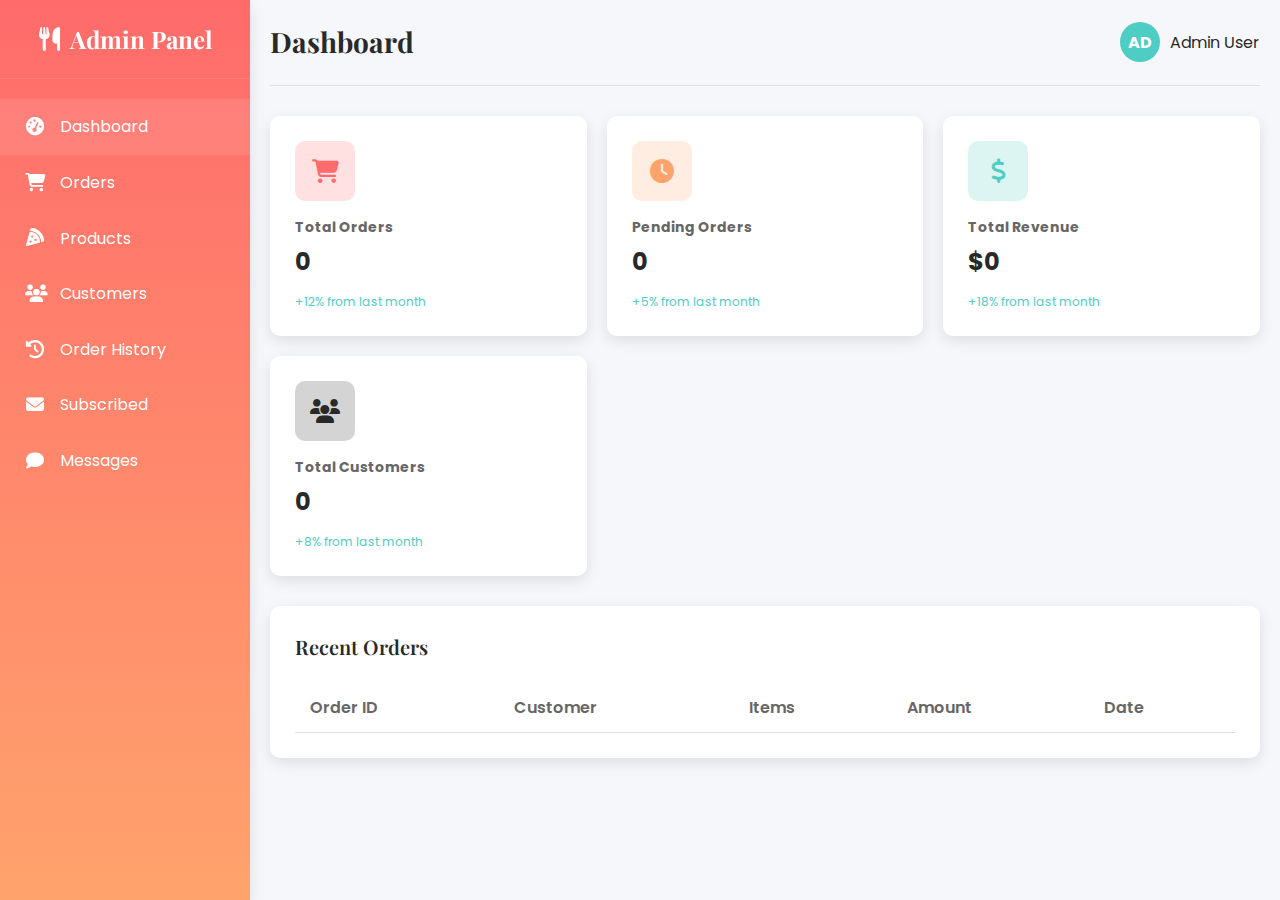
<file: admin.html>
<!DOCTYPE html>
<html lang="en">

<head>
    <meta charset="UTF-8">
    <meta name="viewport" content="width=device-width, initial-scale=1.0">
    <title>Admin Dashboard - Gourmet Delights</title>
    <link rel="stylesheet" href="stylesheets/admin.css">
    <link rel="stylesheet" href="https://cdnjs.cloudflare.com/ajax/libs/font-awesome/6.4.0/css/all.min.css">
    <link
        href="https://fonts.googleapis.com/css2?family=Poppins:wght@300;400;500;600;700&family=Playfair+Display:wght@400;700&display=swap"
        rel="stylesheet">
</head>

<body>
    <!-- Sidebar -->
    <div class="sidebar">
        <div class="sidebar-header">
            <h2><i class="fas fa-utensils"></i> <span>Admin Panel</span></h2>
        </div>
        <div class="sidebar-menu">
            <div class="menu-item active" data-page="dashboard">
                <i class="fas fa-tachometer-alt"></i>
                <span>Dashboard</span>
            </div>
            <div class="menu-item" data-page="orders">
                <i class="fas fa-shopping-cart"></i>
                <span>Orders</span>
            </div>
            <div class="menu-item" data-page="products">
                <i class="fas fa-pizza-slice"></i>
                <span>Products</span>
            </div>
            <div class="menu-item" data-page="customers">
                <i class="fas fa-users"></i>
                <span>Customers</span>
            </div>
            <div class="menu-item" data-page="order-history">
                <i class="fas fa-history"></i>
                <span>Order History</span>
            </div>

            <div class="menu-item" data-page="subscribed">
                <i class="fas fa-envelope"></i>
                <span>Subscribed</span>
            </div>

            <div class="menu-item" data-page="messages">
                <i class="fas fa-comment"></i>
                <span>Messages</span>
            </div>


        </div>
    </div>

    <!-- Main Content -->
    <div class="main-content">
        <!-- Header -->
        <div class="header">
            <h1 id="page-title">Dashboard</h1>
            <div class="user-info">
                <div class="user-avatar">AD</div>
                <span>Admin User</span>
            </div>
        </div>

        <!-- Dashboard Section -->
        <div id="dashboard" class="page-section active">
            <div class="dashboard-cards">
                <div class="card card-1">
                    <div class="card-icon">
                        <i class="fas fa-shopping-cart"></i>
                    </div>
                    <h3>Total Orders</h3>
                    <div class="value" id="total-orders">0</div>
                    <div class="change">+12% from last month</div>
                </div>
                <div class="card card-2">
                    <div class="card-icon">
                        <i class="fas fa-clock"></i>
                    </div>
                    <h3>Pending Orders</h3>
                    <div class="value" id="pending-orders">0</div>
                    <div class="change">+5% from last month</div>
                </div>
                <div class="card card-3">
                    <div class="card-icon">
                        <i class="fas fa-dollar-sign"></i>
                    </div>
                    <h3>Total Revenue</h3>
                    <div class="value" id="total-revenue">$0</div>
                    <div class="change">+18% from last month</div>
                </div>
                <div class="card card-4">
                    <div class="card-icon">
                        <i class="fas fa-users"></i>
                    </div>
                    <h3>Total Customers</h3>
                    <div class="value" id="total-customers">0</div>
                    <div class="change">+8% from last month</div>
                </div>
            </div>

            <div class="table-container">
                <div class="table-header">
                    <h3 class="table-title">Recent Orders</h3>
                </div>
                <table id="recent-orders-table">
                    <thead>
                        <tr>
                            <th>Order ID</th>
                            <th>Customer</th>
                            <th>Items</th>
                            <th>Amount</th>
                            <th>Date</th>
                 
                        </tr>
                    </thead>
                    <tbody>
                        <!-- Recent orders populated by JS -->
                    </tbody>
                </table>
            </div>
        </div>

        <!-- Orders Section -->
        <div id="orders" class="page-section">
            <div class="table-container">
                <div class="table-header">
                    <h3 class="table-title">All Orders</h3>
                    <div class="search-box">
                        <i class="fas fa-search"></i>
                        <input type="text" id="order-search" placeholder="Search orders...">
                    </div>
                </div>
                <table id="orders-table">
                    <thead>
                        <tr>
                            <th>Order num</th>
                            <th>Customer</th>
                            <th>Items</th>
                            <th>Amount</th>
                            <th>Date</th>
                            <th>Actions</th>
                        </tr>
                    </thead>
                    <tbody>
                        <!-- Orders populated by JS -->
                    </tbody>
                </table>
            </div>
        </div>

        <!-- Products Section -->
        <div id="products" class="page-section">
            <div class="table-container">
                <div class="table-header">
                    <h3 class="table-title">Menu Items</h3>
                    <div>
                        <div class="search-box">
                            <i class="fas fa-search"></i>
                            <input type="text" id="product-search" placeholder="Search products...">
                        </div>
                        <button class="btn btn-add" id="add-product-btn">
                            <i class="fas fa-plus"></i> Add Product
                        </button>
                    </div>
                </div>
                <table id="products-table">
                    <thead>
                        <tr>
                            <th>Name</th>
                            <th>Price</th>
                            <th>Category</th>
                            <th>Availability</th>
                            <th>Actions</th>
                        </tr>
                    </thead>
                    <tbody>
                        <!-- Products populated by JS -->
                    </tbody>
                </table>
            </div>
        </div>

        <!-- Customers Section -->
        <div id="customers" class="page-section">
            <div class="table-container">
                <div class="table-header">
                    <h3 class="table-title">Customers</h3>
                    <div class="search-box">
                        <i class="fas fa-search"></i>
                        <input type="text" id="customer-search" placeholder="Search customers...">
                    </div>
                </div>
                <table id="customers-table">
                    <thead>
                        <tr>
                            <th>Username</th>
                            <th>Email</th>
                            <th>Registration Date</th>
                            <th>Actions</th>
                        </tr>
                    </thead>
                    <tbody>
                        <!-- Customers populated by JS -->
                    </tbody>
                </table>
            </div>
        </div>
    </div>

    <!-- Product Modal -->
    <div class="modal" id="product-modal">
        <div class="modal-content">
            <div class="modal-header">
                <h3 class="modal-title" id="product-modal-title">Add Product</h3>
                <button class="close-modal">&times;</button>
            </div>
            <form id="product-form">
                <input type="hidden" id="product-id">
                <div class="form-group">
                    <label for="product-name">Product Name</label>
                    <input type="text" id="product-name" required>
                </div>
                <div class="form-group">
                    <label for="product-price">Price</label>
                    <input type="number" id="product-price" step="0.01" required>
                </div>
                <div class="form-group">
                    <label for="product-category">Category</label>
                    <select id="product-category" required>
                        <option value="">Select Category</option>
                        <option value="appetizers">Appetizers</option>
                        <option value="mains">Main Courses</option>
                        <option value="desserts">Desserts</option>
                        <option value="beverages">Beverages</option>
                    </select>
                </div>
                <div class="form-group">
                    <label for="product-description">Description</label>
                    <textarea id="product-description"></textarea>
                </div>
                <div class="form-group">
                    <label for="product-image">Image URL</label>
                    <input type="text" id="product-image">
                </div>
                <div class="form-group">
                    <label for="product-available">Availability</label>
                    <select id="product-available" required>
                        <option value="true">Available</option>
                        <option value="false">Not Available</option>
                    </select>
                </div>
                <div class="form-actions">
                    <button type="button" class="btn-secondary close-modal">Cancel</button>
                    <button type="submit" class="btn-primary">Save Product</button>
                </div>
            </form>
        </div>
    </div>

    <!-- Order History Section -->
    <div id="order-history" class="page-section" style="margin: 20px auto; max-width: 1200px;">
        <div class="table-container" style="border: 1px solid #ccc; padding: 15px; border-radius: 8px;">
            <div class="table-header">
                <h3 class="table-title">Order History</h3>
                <div class="search-box">
                    <i class="fas fa-search"></i>
                    <input type="text" id="order-history-search" placeholder="Search orders...">
                </div>
            </div>
            <table id="order-history-table">
                <thead>
                    <tr>
                        <th>Order Num</th>
                        <th>Customer</th>
                        <th>Items</th>
                        <th>Amount</th>
                        <th>Status</th>
                        <th>Date</th>

                    </tr>
                </thead>
                <tbody>
                    <!-- Order history populated by JS -->
                </tbody>
            </table>
        </div>
    </div>
    <!-- subscribed section  -->
    <div id="subscribed" class="page-section" style="margin: 20px auto; max-width: 1200px;">
        <div class="table-container" style="border: 1px solid #ccc; padding: 15px; border-radius: 8px;">
            <div class="table-header">
                <h3 class="table-title">Subscribed</h3>
                <div class="search-box">
                    <i class="fas fa-search"></i>
                    <input type="text" id="subscribed-search" placeholder="Search subscribers...">
                </div>
            </div>
            <table id="subscribed-table">
                <thead>
                    <tr>
                        <th>ID</th>
                        <th>Email</th>
                        <th>Subscription Date</th>
                        <TH>Delete</TH>
                    </tr>
                </thead>
                <tbody>
                    <!-- Subscribers populated by JS -->
                </tbody>
            </table>
        </div>
    </div>






    <!-- Order Details Modal -->
    <div class="modal" id="order-modal">
        <div class="modal-content">
            <div class="modal-header">
                <h3 class="modal-title">Order Details</h3>
                <button class="close-modal">&times;</button>
            </div>
            <div class="modal-body">
                <p><strong>Order ID:</strong> <span id="modal-order-id"></span></p>
                <p><strong>Customer:</strong> <span id="modal-customer"></span></p>
                <p><strong>Email:</strong> <span id="modal-email"></span></p>
                <p><strong>Phone:</strong> <span id="modal-phone"></span></p>
                <p><strong>Address:</strong> <span id="modal-address"></span></p>
                <p><strong>City:</strong> <span id="modal-city"></span></p>
                <p><strong>Instructions:</strong> <span id="modal-instructions"></span></p>
                <table id="modal-items-table">
                    <thead>
                        <tr>
                            <th>Item</th>
                            <th>Qty</th>
                            <th>Price</th>
                            <th>Image</th>
                        </tr>
                    </thead>
                    <tbody>
                        <!-- Items will populate here -->
                    </tbody>
                </table>
                <p><strong>Subtotal:</strong> $<span id="modal-subtotal"></span></p>
                <p><strong>Tax:</strong> $<span id="modal-tax"></span></p>
                <p><strong>Total:</strong> $<span id="modal-total"></span></p>
            </div>
            <div class="modal-footer">
                <button class="btn btn-accept" id="modal-accept-btn">Accept</button>
                <button class="btn btn-cancel" id="modal-reject-btn">Reject</button>
            </div>
        </div>
    </div>



    <div id="messages" class="page-section" style="margin: 20px auto; max-width: 1200px;">
        <div class="table-container" style="border: 1px solid #ccc; padding: 15px; border-radius: 8px;">
            <div class="table-header">
                <h3 class="table-title">Messages</h3>
            </div>
            <table id="messages-table">
                <thead>
                    <tr>
                        <th>ID</th>
                        <th>Name</th>
                        <th>Email</th>
                        <th>Date</th>
                        <th>Action</th>

                    </tr>
                </thead>
                <tbody>
                    <!-- Messages populated by JS -->
                </tbody>
            </table>
        </div>
    </div>

    <!-- Modal for Reading Message -->
    <div id="messageModal" class="modal">
        <div class="modal-content">
            <span id="closeMessageModal" class="close">&times;</span>
            <h3>Message Details</h3>
            <p><strong>Name:</strong> <span id="modalName"></span></p>
            <p><strong>Email:</strong> <span id="modalemail"></span></p>
            <p><strong>Message:</strong></p>
            <p id="modalMessage"></p>
        </div>
    </div>

    <style>
        .modal {
            display: none;
            position: fixed;
            top: 0;
            left: 0;
            width: 100%;
            height: 100%;
            background: rgba(0, 0, 0, 0.5);
            justify-content: center;
            align-items: center;
        }

        .modal.active {
            display: flex;
        }

        .modal-content {
            background: white;
            padding: 20px;
            border-radius: 8px;
            width: 400px;
            max-width: 90%;
            position: relative;
        }

        .close {
            position: absolute;
            top: 10px;
            right: 15px;
            cursor: pointer;
            font-size: 20px;
        }
    </style>




    <script src="JavaScripts/admin.js"></script>
</body>

</html>
</file>
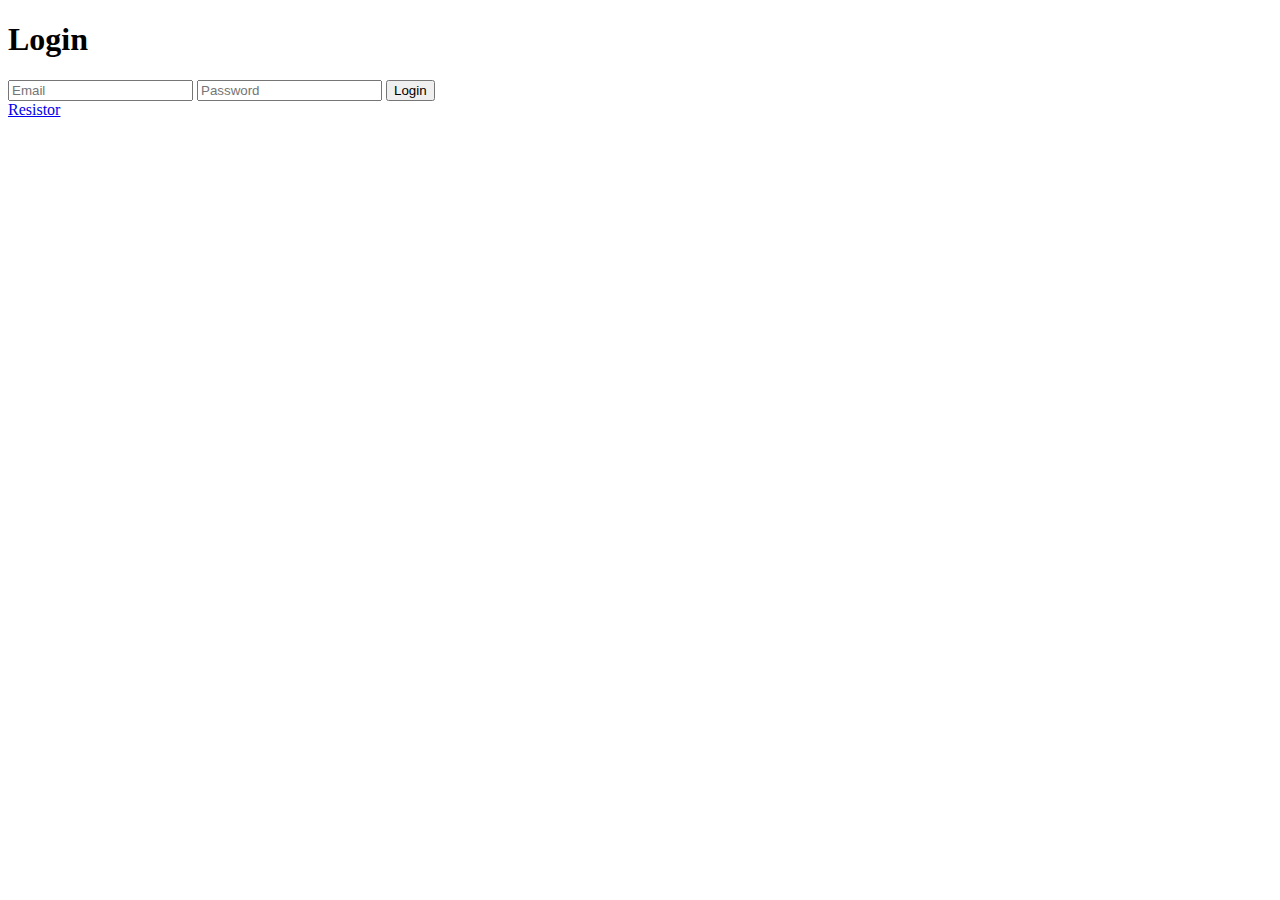
<file: login.html>
<!DOCTYPE html>
<html lang="en">
<head>
  <meta charset="UTF-8">
  <meta name="viewport" content="width=device-width, initial-scale=1.0">
  <title>Login Form</title>
</head>
<body>
  <h1>Login</h1>

  <form id="loginForm">
    <input 
      type="email" 
      id="email" 
      placeholder="Email" 
      required 
      autocomplete="email"
    />
    <input 
      type="password" 
      id="password" 
      placeholder="Password" 
      required 
      autocomplete="current-password"
    />
    <button type="submit">Login</button>
  </form>
  <a href="/register">Resistor</a>

<script>
document.getElementById("loginForm").addEventListener("submit", async (e) => {
  e.preventDefault();

  const email = document.getElementById("email").value;
  const password = document.getElementById("password").value;

  const res = await fetch("/api/login", {
    method: "POST",
    headers: { "Content-Type": "application/json" },
    body: JSON.stringify({ email, password })
  });

  const data = await res.json();

  if (res.ok) {
    // ✅ Save login info in localStorage
    localStorage.setItem("userId", data.userId);
    localStorage.setItem("username", data.username);

    alert("Login successful!");
    window.location.href = "index.html"; // redirect to home page
  } else {
    alert(data.error || "Invalid email or password");
  }
});
localStorage.setItem("userId", data.user.id);

</script>


</body>
</html>
</file>
<file: stylesheets/admin.css>
* {
  margin: 0;
  padding: 0;
  box-sizing: border-box;
}

:root {
  --primary: #ff6b6b;
  --secondary: #ffa36c;
  --accent: #4ecdc4;
  --dark: #292929;
  --light: #f9f9f9;
  --gray: #e0e0e0;
  --shadow: 0 5px 15px rgba(0, 0, 0, 0.1);
  --transition: all 0.3s ease;
}

body {
  font-family: 'Poppins', sans-serif;
  background-color: #f5f7fa;
  color: var(--dark);
  line-height: 1.6;
  display: flex;
  min-height: 100vh;
}

/* Sidebar Styles */
.sidebar {
  width: 250px;
  background: linear-gradient(to bottom, var(--primary), var(--secondary));
  color: white;
  height: 100vh;
  position: fixed;
  transition: var(--transition);
  box-shadow: var(--shadow);
  z-index: 100;
}

.sidebar-header {
  padding: 20px;
  text-align: center;
  border-bottom: 1px solid rgba(255, 255, 255, 0.1);
}

.sidebar-header h2 {
  font-family: 'Playfair Display', serif;
  font-size: 24px;
  display: flex;
  align-items: center;
  justify-content: center;
}

.sidebar-header h2 i {
  margin-right: 10px;
}

.sidebar-menu {
  padding: 20px 0;
}

.menu-item {
  padding: 15px 25px;
  display: flex;
  align-items: center;
  cursor: pointer;
  transition: var(--transition);
}

.menu-item:hover,
.menu-item.active {
  background-color: rgba(255, 255, 255, 0.1);
}

.menu-item i {
  margin-right: 15px;
  font-size: 18px;
  width: 20px;
  text-align: center;
}

/* Main Content */
.main-content {
  flex: 1;
  margin-left: 250px;
  padding: 20px;
  transition: var(--transition);
}

.header {
  display: flex;
  justify-content: space-between;
  align-items: center;
  margin-bottom: 30px;
  padding-bottom: 20px;
  border-bottom: 1px solid var(--gray);
}

.header h1 {
  font-family: 'Playfair Display', serif;
  font-size: 28px;
  color: var(--dark);
}

.user-info {
  display: flex;
  align-items: center;
  gap: 10px;
}

.user-avatar {
  width: 40px;
  height: 40px;
  border-radius: 50%;
  background-color: var(--accent);
  display: flex;
  align-items: center;
  justify-content: center;
  color: white;
  font-weight: bold;
}

/* Dashboard Cards */
.dashboard-cards {
  display: grid;
  grid-template-columns: repeat(auto-fit, minmax(250px, 1fr));
  gap: 20px;
  margin-bottom: 30px;
}

.card {
  background-color: white;
  border-radius: 10px;
  padding: 25px;
  box-shadow: var(--shadow);
  transition: var(--transition);
}

.card:hover {
  transform: translateY(-5px);
  box-shadow: 0 10px 20px rgba(0, 0, 0, 0.15);
}

.card-icon {
  width: 60px;
  height: 60px;
  border-radius: 10px;
  display: flex;
  align-items: center;
  justify-content: center;
  margin-bottom: 15px;
  font-size: 24px;
}

.card-1 .card-icon {
  background-color: rgba(255, 107, 107, 0.2);
  color: var(--primary);
}

.card-2 .card-icon {
  background-color: rgba(255, 163, 108, 0.2);
  color: var(--secondary);
}

.card-3 .card-icon {
  background-color: rgba(78, 205, 196, 0.2);
  color: var(--accent);
}

.card-4 .card-icon {
  background-color: rgba(41, 41, 41, 0.2);
  color: var(--dark);
}

.card h3 {
  font-size: 14px;
  color: #666;
  margin-bottom: 5px;
}

.card .value {
  font-size: 24px;
  font-weight: 700;
  margin-bottom: 10px;
}

.card .change {
  font-size: 12px;
  color: #4ecdc4;
}

/* Table Styles */
.table-container {
  background-color: white;
  border-radius: 10px;
  padding: 25px;
  box-shadow: var(--shadow);
  margin-bottom: 30px;
  overflow-x: auto;
}

.table-header {
  display: flex;
  justify-content: space-between;
  align-items: center;
  margin-bottom: 20px;
}

.table-title {
  font-size: 20px;
  font-weight: 600;
  font-family: 'Playfair Display', serif;
}

.search-box {
  display: flex;
  align-items: center;
  background-color: var(--light);
  border-radius: 5px;
  padding: 8px 15px;
}

.search-box input {
  border: none;
  background: transparent;
  padding: 5px;
  outline: none;
  width: 200px;
}

table {
  width: 100%;
  border-collapse: collapse;
}

th,
td {
  padding: 12px 15px;
  text-align: left;
  border-bottom: 1px solid var(--gray);
}

th {
  font-weight: 600;
  color: #666;
}

tbody tr:hover {
  background-color: rgba(0, 0, 0, 0.02);
}

/* Status Badges */
.status-badge {
  padding: 5px 10px;
  border-radius: 20px;
  font-size: 12px;
  font-weight: 500;
}

.status-pending {
  background-color: #fff3cd;
  color: #856404;
}

.status-accepted {
  background-color: #d1edff;
  color: #0c5460;
}

.status-cancelled {
  background-color: #f8d7da;
  color: #721c24;
}

/* Action Buttons */
.action-buttons {
  display: flex;
  gap: 8px;
}

.btn {
  padding: 6px 12px;
  border: none;
  border-radius: 4px;
  cursor: pointer;
  font-size: 12px;
  font-weight: 500;
  transition: var(--transition);
}

.btn-accept {
  background-color: #d4edda;
  color: #155724;
}

.btn-accept:hover {
  background-color: #c3e6cb;
}

.btn-cancel {
  background-color: #f8d7da;
  color: #721c24;
}

.btn-cancel:hover {
  background-color: #f1b0b7;
}

.btn-edit {
  background-color: #d1ecf1;
  color: #0c5460;
}

.btn-edit:hover {
  background-color: #bee5eb;
}

.btn-delete {
  background-color: #f8d7da;
  color: #721c24;
}

.btn-delete:hover {
  background-color: #f1b0b7;
}

.btn-add {
  background-color: var(--accent);
  color: white;
  padding: 10px 20px;
  border-radius: 5px;
  font-weight: 500;
}

.btn-add:hover {
  background-color: #3db8ac;
}

/* Modal Styles */
.modal {
  display: none;
  position: fixed;
  top: 0;
  left: 0;
  width: 100%;
  height: 100%;
  background-color: rgba(0, 0, 0, 0.5);
  z-index: 1000;
  justify-content: center;
  align-items: center;
}

.modal-content {
  background-color: white;
  border-radius: 10px;
  width: 90%;
  max-width: 500px;
  padding: 30px;
  box-shadow: 0 10px 30px rgba(0, 0, 0, 0.2);
}

.modal-header {
  display: flex;
  justify-content: space-between;
  align-items: center;
  margin-bottom: 20px;
}

.modal-title {
  font-size: 20px;
  font-weight: 600;
  font-family: 'Playfair Display', serif;
}

.close-modal {
  background: none;
  border: none;
  font-size: 24px;
  cursor: pointer;
  color: var(--dark);
}

.form-group {
  margin-bottom: 20px;
}

.form-group label {
  display: block;
  margin-bottom: 8px;
  font-weight: 500;
}

.form-group input,
.form-group select,
.form-group textarea {
  width: 100%;
  padding: 10px;
  border: 1px solid var(--gray);
  border-radius: 5px;
  font-family: 'Poppins', sans-serif;
}

.form-group textarea {
  height: 100px;
  resize: vertical;
}

.form-actions {
  display: flex;
  justify-content: flex-end;
  gap: 10px;
  margin-top: 20px;
}

.btn-primary {
  background-color: var(--primary);
  color: white;
  padding: 10px 20px;
  border: none;
  border-radius: 5px;
  cursor: pointer;
  font-weight: 500;
}

.btn-secondary {
  background-color: var(--gray);
  color: var(--dark);
  padding: 10px 20px;
  border: none;
  border-radius: 5px;
  cursor: pointer;
  font-weight: 500;
}

/* Page Sections */
.page-section {
  display: none;
}

.page-section.active {
  display: block;
}

/* Responsive */
@media (max-width: 992px) {
  .sidebar {
    width: 70px;
  }

  .sidebar-header h2 span,
  .menu-item span {
    display: none;
  }

  .menu-item {
    justify-content: center;
    padding: 15px;
  }

  .menu-item i {
    margin-right: 0;
  }

  .main-content {
    margin-left: 70px;
  }
}

@media (max-width: 768px) {
  .dashboard-cards {
    grid-template-columns: 1fr;
  }

  .table-header {
    flex-direction: column;
    align-items: flex-start;
    gap: 15px;
  }

  .search-box {
    width: 100%;
  }

  .search-box input {
    width: 100%;
  }
}
</file>
